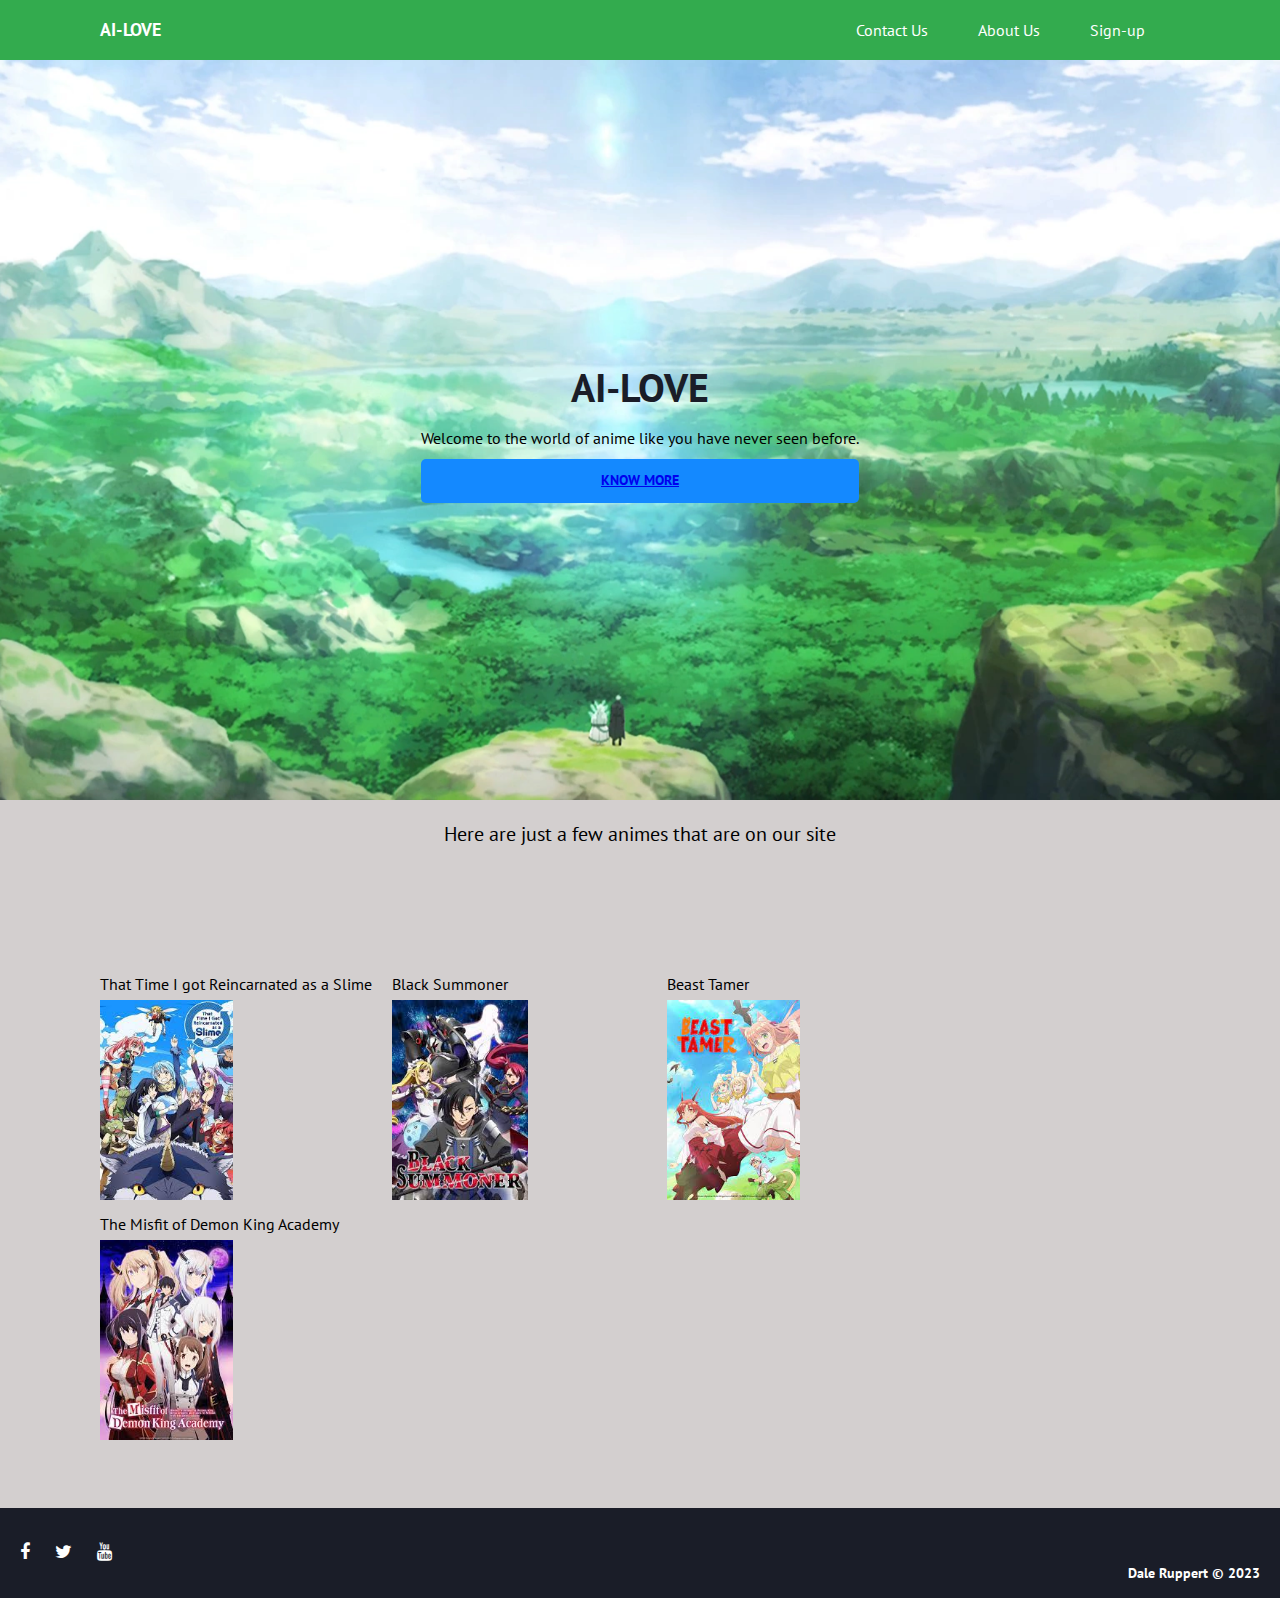
<file: index.html>
<!DOCTYPE html>
<html dir = ltr lang="en">
    <head>
        <meta charset="utf-8">
        <meta name="viewport" content="width=device-width, initial-scale=1">
        <meta name="author" content="Dale Ruppert">
        <meta name="description" content="Dale Ruppert: Web Developer">
        <meta name="keywords" content="web developer, web, developer, front-end, html, css, javascript, react, sql">
        <title>Home</title>
        <link rel="icon" href="./assets/img/fox sin.png" type="image/x-icon">
        <link rel="stylesheet" href="./assets/style/index.css" media="all">
        <link rel="stylesheet" href="./about.html" media="all">
        <link rel="stylesheet" href="./contact.html" media="all">
        <link rel="stylesheet" href="https://cdnjs.cloudflare.com/ajax/libs/font-awesome/4.7.0/css/font-awesome.min.css">
    </head>
    <body>
        <main>
            <header>
                <div class="container flexbox">
                    <div>
                        <h1>Ai-love</h1>
                    </div>
                    <nav>
                        <ul>
                            <li><a href="./contact.html">Contact Us</a></li>
                            <li><a href="./about.html">About Us</a></li>
                            <li><a href="#">Sign-up</a></li>
                            <i class="fa fa-bars"></i>
                        </ul>
                    </nav>
                </div>
            </header>
            <div class="center full-height">
                <div">
                    <h2>Ai-Love</h2>
                    <div class="welcome">
                        <p>Welcome to the world of anime like you have never seen before.</p>
                    </div>
                    <div class="more">
                        <a href="./about.html">Know more</a>
                    </div>
                </div>
            </div>
            <section>
                <div class="container">
                    <div class="intro">
                        <p>Here are just a few animes that are on our site</p>
                    </div>
                    <div class="row">
                        <div class="column">
                            <p>That Time I got Reincarnated as a Slime</p>
                            <img class="slime" src="./assets/img/Slime.jpg" alt="Tempest">
                        </div>
                        <div class="column">
                            <p>Black Summoner</p>
                            <img class="summoner" src="./assets/img/Summoner.jpg" alt="Melfina">
                        </div>
                        <div class="column">
                            <p>Beast Tamer</p>
                            <img class="tamer" src="./assets/img/Tamer.jpg" alt="Kanade">
                        </div>
                        <div class="column">
                            <p>The Misfit of Demon King Academy</p>
                            <img class="lord" src="./assets/img/Misfit.jpg" alt="Lord Anos">
                        </div>
                    </div>
                </div>
            </section>
            <footer>
                <h3 class="container footer">
                    <i class="fa fa-facebook-f"></i>
                    <i class="fa fa-twitter"></i>
                    <i class="fa fa-youtube"></i>
                    <p>Dale Ruppert &copy; 2023</p>
                </h3>
            </footer>
        </main>
    </body>
</html>
</file>
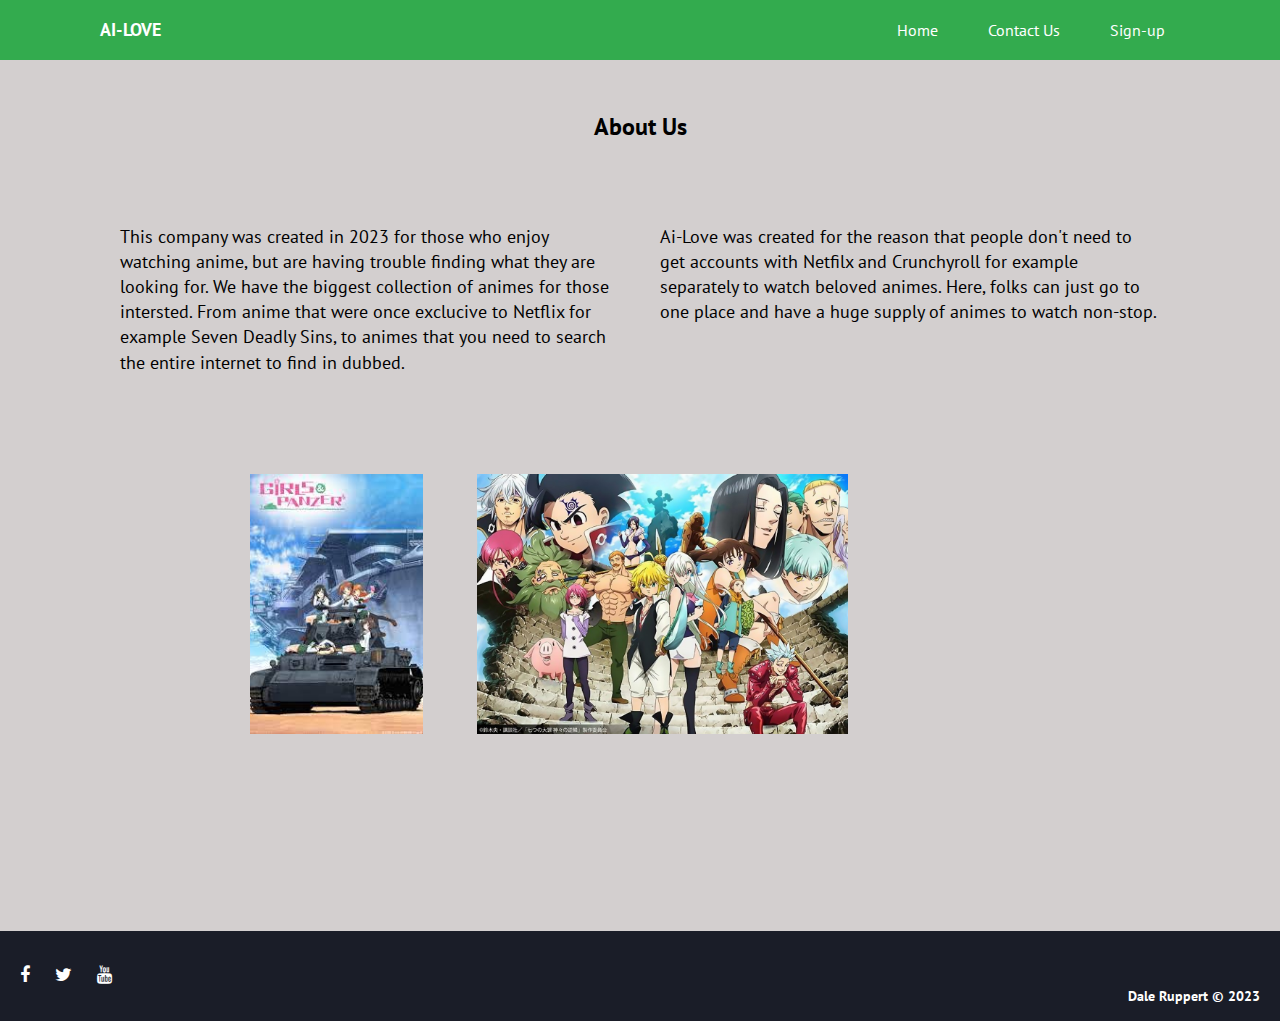
<file: about.html>
<!DOCTYPE html>
<html dir = ltr lang="en">
    <head>
        <meta charset="utf-8">
        <meta name="viewport" content="width=device-width, initial-scale=1">
        <meta name="author" content="Dale Ruppert">
        <meta name="description" content="Dale Ruppert: Web Developer">
        <meta name="keywords" content="web developer, web, developer, front-end, html, css, javascript, react, sql">
        <title>About Us</title>
        <link rel="icon" href="./assets/img/fox sin.png" type="image/x-icon">
        <link rel="stylesheet" href="./assets/style/about.css" media="all">
        <link rel="stylesheet" href="https://cdnjs.cloudflare.com/ajax/libs/font-awesome/4.7.0/css/font-awesome.min.css">
    </head>
    <body>
        <main>
            <header>
                <div class="container flexbox">
                    <div>
                        <h1>Ai-love</h1>
                    </div>
                    <nav>
                        <ul>
                            <li><a href="./index.html">Home</a></li>
                            <li><a href="./contact.html">Contact Us</a></li>
                            <li><a href="#">Sign-up</a></li>
                        </ul>
                    </nav>
                </div>
            </header>
            <div class="container flexbox">
                <h2>About Us</h2>
            </div>
            <div class="container flexbox">
                <p>
                    This company was created in 2023 for those who enjoy watching anime, but are having trouble finding what they 
                    are looking for. We have the biggest collection of animes for those intersted. From anime that were once exclucive
                    to Netflix for example Seven Deadly Sins, to animes that you need to search the entire internet to find in dubbed.
                </p>
                <p>
                    Ai-Love was created for the reason that people don't need to get accounts with Netfilx and Crunchyroll for example
                    separately to watch beloved animes. Here, folks can just go to one place and have a huge supply of animes to watch
                    non-stop. 
                </p>
            </div>
            <img class="image-1" src="./assets/img/Girls und Panzer.jpg" alt="Girls und Panzer">
            <img class="image-2" src="./assets/img/Sins.jpg" alt="The Seven Deadly Sins">
            <footer>
                <h3 class="container footer">
                    <i class="fa fa-facebook-f"></i>
                    <i class="fa fa-twitter"></i>
                    <i class="fa fa-youtube"></i>
                    <p>Dale Ruppert &copy; 2023</p>
                </h3>
            </footer>
        </main>
    </body>
</html>
</file>
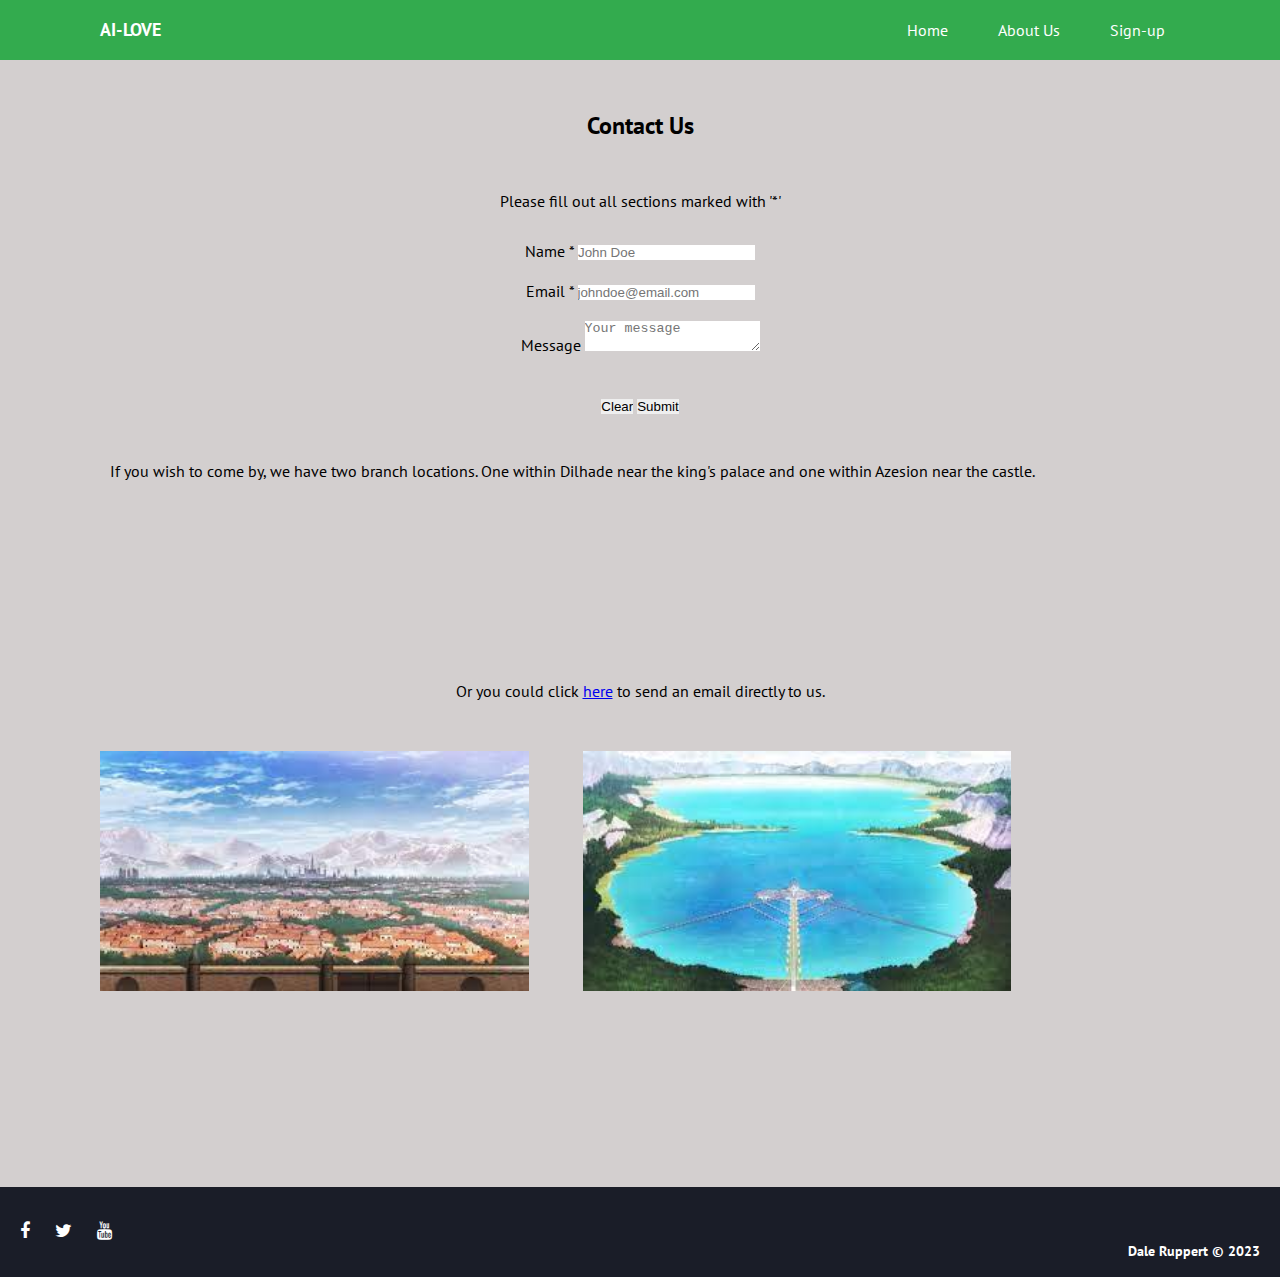
<file: contact.html>
<!DOCTYPE html>
<html dir = ltr lang="en">
    <head>
        <meta charset="utf-8">
        <meta name="viewport" content="width=device-width, initial-scale=1">
        <meta name="author" content="Dale Ruppert">
        <meta name="description" content="Dale Ruppert: Web Developer">
        <meta name="keywords" content="web developer, web, developer, front-end, html, css, javascript, react, sql">
        <title>Contact Us</title>
        <link rel="icon" href="./assets/img/fox sin.png" type="image/x-icon">
        <link rel="stylesheet" href="./assets/style/contact.css" media="all">
        <link rel="stylesheet" href="https://cdnjs.cloudflare.com/ajax/libs/font-awesome/4.7.0/css/font-awesome.min.css">
    </head>
    <body>
        <main>
            <header>
                <div class="container flexbox">
                    <div>
                        <h1>Ai-love</h1>
                    </div>
                    <nav>
                        <ul>
                            <li><a href="./index.html">Home</a></li>
                            <li><a href="./about.html">About Us</a></li>
                            <li><a href="#">Sign-up</a></li>
                        </ul>
                    </nav>
                </div>
            </header>
            <div class="container contact">
                    <h2>Contact Us</h2>
                <p>Please fill out all sections marked with '*'</p>
                <form method="post" action="#" name="registration">
                    <p>
                        <label>Name *</label>
                        <input 
                            type="text" 
                            name="name" 
                            placeholder="John Doe"
                            required
                        >
                    </p>
                    <p>
                        <label>Email *</label>
                        <input 
                            type="email" 
                            name="email" 
                            placeholder="johndoe@email.com"
                            required
                        >
                    </p>
                    <p>
                        <label>Message</label>
                        <textarea placeholder="Your message"></textarea>
                    </p>
                    <section>
                        <input type="reset" value="Clear">
                        <input type="submit" value="Submit">
                    </section>
                </form>
                <div class="location flexbox">
                    <p>
                        If you wish to come by, we have two branch locations. One within Dilhade near the king's palace and one within
                        Azesion near the castle.
                    </p>
                </div>
                <div>
                    <p>
                        Or you could click <a href="mailto:daleruppert@shaw.ca" 
                        title="Send us and email">here</a> to send an email directly to us.
                    </p>
                </div>
                <img class="image-1" src="./assets/img/Dilhade.jpg" alt="Dilhade">
                <img class="image-2" src="./assets/img/Azesion.jpg" alt="Azesion">
            </div>
            <footer>
                <h3 class="container footer">
                    <i class="fa fa-facebook-f"></i>
                    <i class="fa fa-twitter"></i>
                    <i class="fa fa-youtube"></i>
                    <p>Dale Ruppert &copy; 2023</p>
                </h3>
            </footer>
        </main>
        
    </body>
</html>
</file>
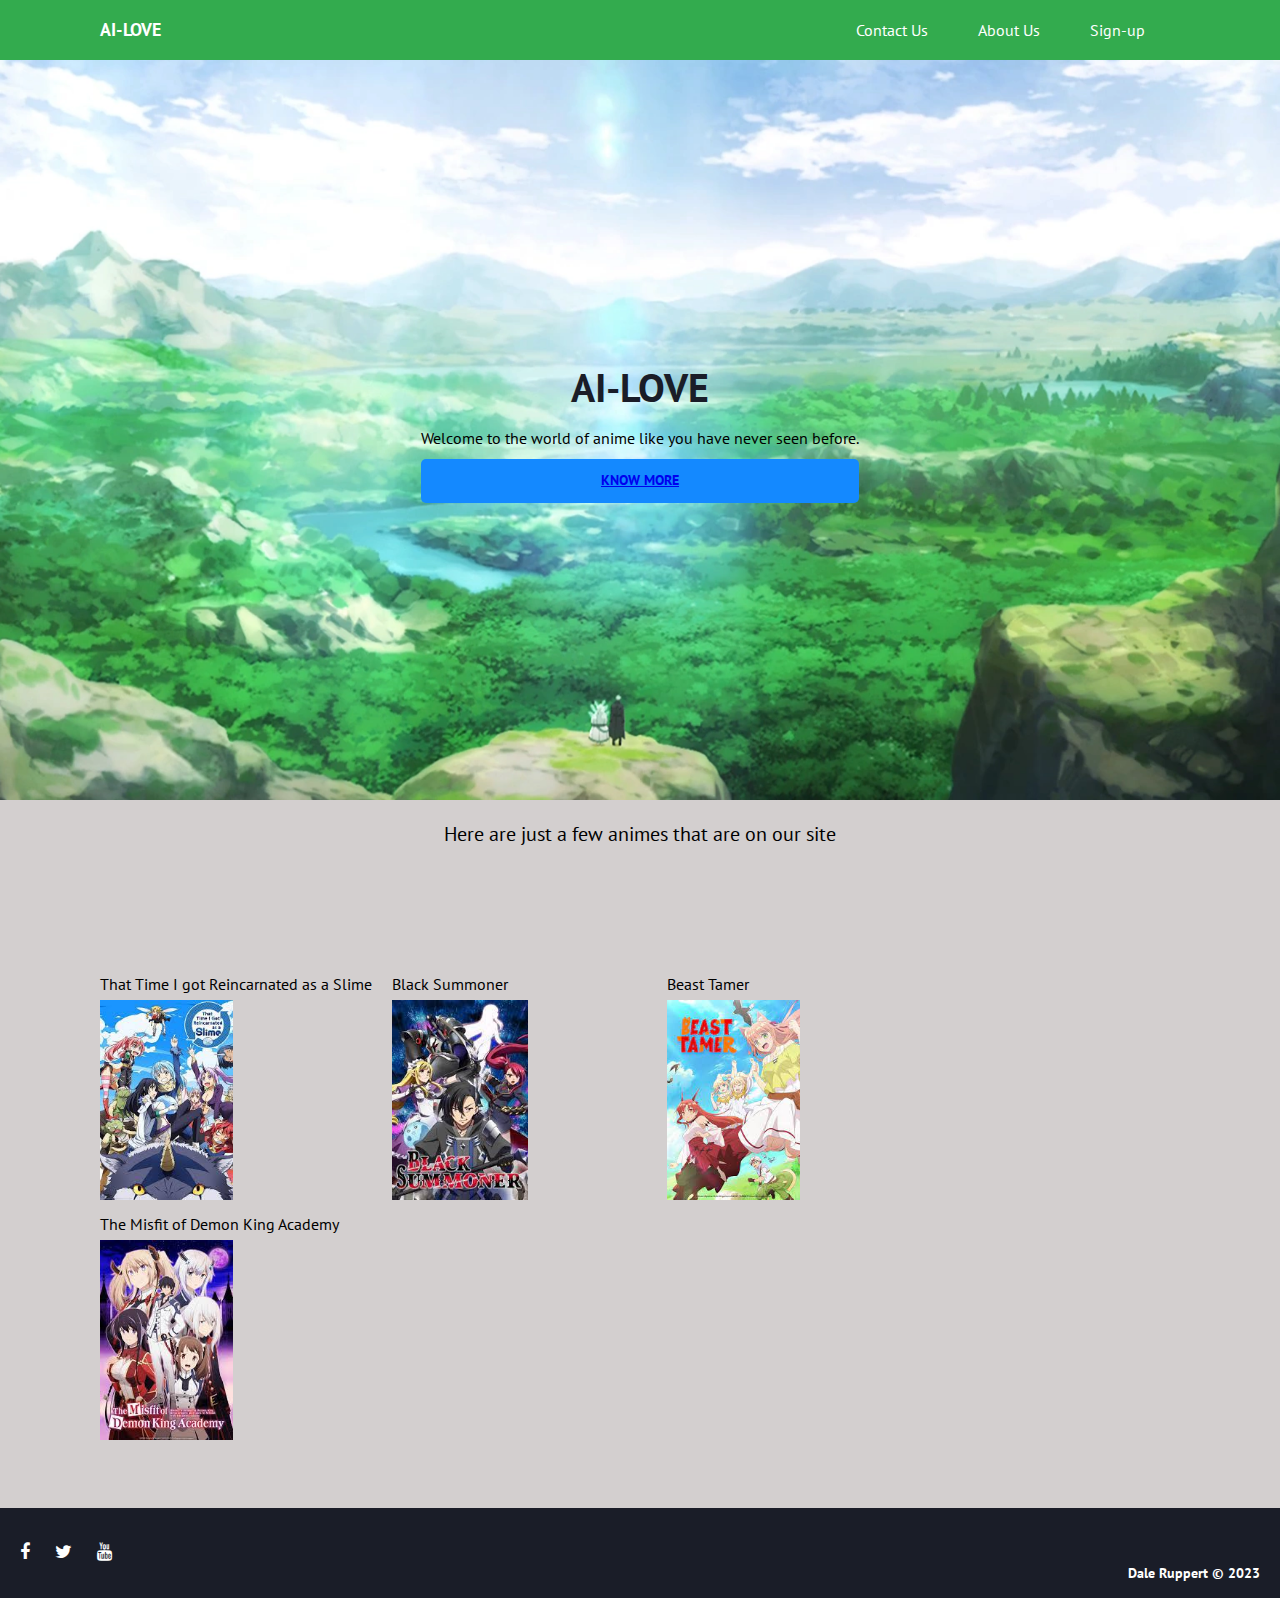
<file: main.html>
<!DOCTYPE html>
<html dir = ltr lang="en">
    <head>
        <meta charset="utf-8">
        <meta name="viewport" content="width=device-width, initial-scale=1">
        <meta name="author" content="Dale Ruppert">
        <meta name="description" content="Dale Ruppert: Web Developer">
        <meta name="keywords" content="web developer, web, developer, front-end, html, css, javascript, react, sql">
        <title>Home</title>
        <link rel="icon" href="./assets/img/fox sin.png" type="image/x-icon">
        <link rel="stylesheet" href="./assets/style/main.css" media="all">
        <link rel="stylesheet" href="./about.html" media="all">
        <link rel="stylesheet" href="./contact.html" media="all">
        <link rel="stylesheet" href="https://cdnjs.cloudflare.com/ajax/libs/font-awesome/4.7.0/css/font-awesome.min.css">
    </head>
    <body>
        <main>
            <header>
                <div class="container flexbox">
                    <div>
                        <h1>Ai-love</h1>
                    </div>
                    <nav>
                        <ul>
                            <li><a href="./contact.html">Contact Us</a></li>
                            <li><a href="./about.html">About Us</a></li>
                            <li><a href="#">Sign-up</a></li>
                            <i class="fa fa-bars"></i>
                        </ul>
                    </nav>
                </div>
            </header>
            <div class="center full-height">
                <div">
                    <h2>Ai-Love</h2>
                    <div class="welcome">
                        <p>Welcome to the world of anime like you have never seen before.</p>
                    </div>
                    <div class="more">
                        <a href="./about.html">Know more</a>
                    </div>
                </div>
            </div>
            <section>
                <div class="container">
                    <div class="intro">
                        <p>Here are just a few animes that are on our site</p>
                    </div>
                    <div class="row">
                        <div class="column">
                            <p>That Time I got Reincarnated as a Slime</p>
                            <img class="slime" src="./assets/img/Slime.jpg" alt="Tempest">
                        </div>
                        <div class="column">
                            <p>Black Summoner</p>
                            <img class="summoner" src="./assets/img/Summoner.jpg" alt="Melfina">
                        </div>
                        <div class="column">
                            <p>Beast Tamer</p>
                            <img class="tamer" src="./assets/img/Tamer.jpg" alt="Kanade">
                        </div>
                        <div class="column">
                            <p>The Misfit of Demon King Academy</p>
                            <img class="lord" src="./assets/img/Misfit.jpg" alt="Lord Anos">
                        </div>
                    </div>
                </div>
            </section>
            <footer>
                <h3 class="container footer">
                    <i class="fa fa-facebook-f"></i>
                    <i class="fa fa-twitter"></i>
                    <i class="fa fa-youtube"></i>
                    <p>Dale Ruppert &copy; 2023</p>
                </h3>
            </footer>
        </main>
    </body>
</html>
</file>
<file: assets/style/index.css>
@charset "utf=8";
@import url('https://fonts.googleapis.com/css2?family=PT+Sans&display=swap');


:root {
  --app-dark-bg: #1a1d28;
  --app-red-bg: #fd0929;
  --app-green-bg: #33ab4e;
  --app-blue-bg: #3c57ff;
  --app-purple-bg: #833cff;
  --app-orange-bg: #ff833c;
  --app-grey-bg: #d3cfcf;
  --app-light-grey-bg: #e6e0e0;
  --app-white-bg: #ffff;
  --app-white-font: #ffff;
  --app-blue-font: #5f74f9;
  --app-black-font: #1a1d28;
}

* {
    margin: 0;
    padding: 0;
    outline: none;
    border-style: none;
    vertical-align: baseline;
    box-sizing: border-box;
  }

  body {
    overflow: hidden;
    height: 1000px;
    font-family: 'PT Sans', Arial, Helvetica, sans-serif;
    font-weight: 400;
    line-height: 1.4;
    overflow: scroll;
    background-color: var(--app-grey-bg);
  }

.container {
    width: min(100% - 30px, 1080px);
    margin-inline: auto;
}

main {
  height: calc(100dvh - 80px - 80px);
}

.flexbox {
  display: flex;
}

header {
  background-color: var(--app-green-bg);
  height: 60px;
  overflow: hidden;
}

header div {
  width: 40%;
}

h1 {
  font-size: 18px;
  font-weight: 600;
  color: var(--app-white-font);
  line-height: 60px;
  text-transform: uppercase;
  letter-spacing: 0.2px;
}

nav {
  width: 60%;
  text-align: right;
}

nav ul {
  font-size: 0;
  list-style-type: none;
}

nav ul li {
  display: inline;
  line-height: 60px;
}

nav ul li a {
  display: inline-block;
  padding: 0 15px;
  font-size: 16px;
  color: #ffff;
  text-decoration: none;
  transition: color 0.25s ease-in-out;
}

nav ul li a:hover {
  background-color: var(--app-red-bg);
  color: var(--app-white-font);
}

nav ul li + li {
  margin-left: 20px;
}

.center {
  background: #000 url(../img/The\ Great\ Forest\ of\ Aharthern.webp) center center / cover no-repeat fixed;
  height: 100%;
  display: grid;
  place-items: center;
}

.center div {
  text-align: center;
}

h2 {
  text-align: center;
  font-size: 18px;
  font-weight: 600;
  line-height: 60px;
  text-transform: uppercase;
  letter-spacing: 0.2px;
}

h2 {
  font-size: 40px;
  color: var(--app-black-font);
}

.full-height {
  height: 100%;
}

section div {
  margin-top: 20px;
}

.more {
  font-size: 14px;
  font-weight: 600;
  color: var(--app-white-font);
  text-transform: uppercase;
  text-decoration: none;
  background-color: #1489ff;
  border-radius: 5px;
  padding: 12px 12px;
  transition: all ease-in-out;

}

div a:hover {
  color: var(--app-red-bg);
}

.column p {
  margin: 5px auto;
  text-align: left;
}

.welcome {
  margin: 10px auto;
}

.intro {
  text-align: center;
  font-size: 20px;
}

.row {
  margin-top: 100px;
  display: flex;
  flex-wrap: wrap;
  gap: 20px;
  background-color: transparent;
  border-radius: none;
}

.column {
  flex: 0 1 auto;
  min-width: calc(25% - 15px);
  height: 200px;
}

img {
  max-height: 100%;
  align-items: center;
}


@media screen and (max-width: 601px) {
  nav ul li {
     display: none;
  }
}

@media screen and (max-width: 600px) {
  nav ul i {
     display: inline-block;
  }
}

@media screen and (max-width: 768px) {
  .column {
      width: calc(50% - 10px);
  }
}

@media screen and (max-width: 480px) {
  .column {
      width: 100%;
  }
}

.footer {
  margin-top: 100px;
  font-size: 18px;
  bottom: 0;
  left: 0;
  width: 100%;
  height: 90px;
  color: var(--app-white-font);
  background-color: var(--app-dark-bg);
}

i {
  margin: 15px auto auto 20px;
  padding-top: 20px;
}

h3 p {
  text-align: end;
  margin-right: 20px;
  font-size: 14px;
}
</file>
<file: assets/style/about.css>
@charset "utf=8";
@import url('https://fonts.googleapis.com/css2?family=PT+Sans&display=swap');


:root {
  --app-dark-bg: #1a1d28;
  --app-red-bg: #fd0929;
  --app-green-bg: #33ab4e;
  --app-blue-bg: #3c57ff;
  --app-purple-bg: #833cff;
  --app-orange-bg: #ff833c;
  --app-grey-bg: #d3cfcf;
  --app-white-bg: #ffff;
  --app-white-font: #ffff;
  --app-blue-font: #5f74f9;
}

* {
    margin: 0;
    padding: 0;
    outline: none;
    border-style: none;
    vertical-align: baseline;
    box-sizing: border-box;
  }

  body {
    font-family: 'PT Sans', Arial, Helvetica, sans-serif;
    font-weight: 400;
    line-height: 1.4;
    overflow: scroll;
    background-color: var(--app-grey-bg);
  }

.container {
    width: min(100% - 30px, 1080px);
    margin-inline: auto;
}

main {
    height: calc(100dvh - 80px - 80px);
  }

.flexbox {
  display: flex;
}

header {
  background-color: var(--app-green-bg);
  height: 60px;
  overflow: hidden;
}

header div {
  width: 40%;
}

h1 {
  font-size: 18px;
  font-weight: 600;
  color: var(--app-white-font);
  line-height: 60px;
  text-transform: uppercase;
  letter-spacing: 0.2px;
}

nav {
  width: 60%;
  text-align: right;
}

nav ul {
  font-size: 0;
  list-style-type: none;
}

nav ul li {
  display: inline;
  line-height: 60px;
}

nav ul li a {
  display: inline-block;
  padding: 0 15px;
  font-size: 16px;
  color: #ffff;
  text-decoration: none;
  transition: color 0.25s ease-in-out;
}

nav ul li a:hover {
  background-color: var(--app-red-bg);
  color: var(--app-white-font);
}

nav ul li + li {
  margin-left: 20px;
}

h2 {
    margin: 50px auto;
    text-align: center;
}

div p {
    font-size: 18px;
    width: 50%;
    height: 20px;
    margin: 30px 20px;
}

.image-1 {
    position: static;
    margin: 200px auto auto 250px;
    height: 260px;
}

.image-2 {
    position: static;
    margin: 50px auto auto 50px;
    height: 260px;
}

@media screen and (max-width: 690px){
  .image-1 {
    margin-top: 350px;
  }
}

@media screen and (max-width: 690px){
  .image-2 {
    margin-top: 30px;
  }
}

@media screen and (max-width: 601px) {
  nav ul li {
     display: none;
  }
}

@media screen and (max-width: 600px) {
  nav ul i {
     display: inline-block;
  }
}

@media screen and (max-width: 768px) {
  .column {
      width: calc(50% - 10px);
  }
}

@media screen and (max-width: 480px) {
  .column {
      width: 100%;
  }
}

.footer {
    margin-top: 15%;
    font-size: 18px;
    bottom: 0;
    left: 0;
    width: 100%;
    height: 90px;
    color: var(--app-white-font);
    background-color: var(--app-dark-bg);
  }
  
  i {
    margin: 15px auto auto 20px;
    padding-top: 20px;
  }
  
  h3 p {
    text-align: end;
    margin-right: 20px;
    font-size: 14px;
  }
</file>
<file: assets/style/contact.css>
@charset "utf=8";
@import url('https://fonts.googleapis.com/css2?family=PT+Sans&display=swap');


:root {
  --app-dark-bg: #1a1d28;
  --app-red-bg: #fd0929;
  --app-green-bg: #33ab4e;
  --app-blue-bg: #3c57ff;
  --app-purple-bg: #833cff;
  --app-orange-bg: #ff833c;
  --app-grey-bg: #d3cfcf;
  --app-white-font: #ffff;
  --app-blue-font: #5f74f9;
}

* {
    margin: 0;
    padding: 0;
    outline: none;
    border-style: none;
    vertical-align: baseline;
    box-sizing: border-box;
  }

  body {
    font-family: 'PT Sans', Arial, Helvetica, sans-serif;
    background-color: var(--app-grey-bg);
  }

.container {
    width: min(100% - 30px, 1080px);
    margin-inline: auto;
}

main {
    height: calc(100dvh - 80px - 80px);
  }

.flexbox {
  display: flex;
}

header {
  background-color: var(--app-green-bg);
  height: 60px;
  overflow: hidden;
}

header div {
  width: 40%;
}

h1 {
  font-size: 18px;
  font-weight: 600;
  color: var(--app-white-font);
  line-height: 60px;
  text-transform: uppercase;
  letter-spacing: 0.2px;
}

nav {
  width: 60%;
  text-align: right;
}

nav ul {
  font-size: 0;
  list-style-type: none;
}

nav ul li {
  display: inline;
  line-height: 60px;
}

nav ul li a {
  display: inline-block;
  padding: 0 15px;
  font-size: 16px;
  color: #ffff;
  text-decoration: none;
  transition: color 0.25s ease-in-out;
}

nav ul li a:hover {
  background-color: var(--app-red-bg);
  color: var(--app-white-font);
}

nav ul li + li {
  margin-left: 20px;
}

h2 {
    margin: 50px auto;
    text-align: center;
}

form {
    height: 20px;
    margin: 30px 20px;
    text-align: center;
}

.contact p {
  text-align: center;
}

p + p {
    margin-top: 20px;
}

section {
    margin: 20px 10px;
    padding: 20px;
}

.location {
  margin: 200px 10px;
}

.image-1 {
    position: static;
    margin: 50px auto auto auto;
    height: 240px;
}

.image-2 {
    position: static;
    margin: 50px auto auto 50px;
    height: 240px;
}

@media screen and (max-width: 950px){
  .image-2 {
    margin-left: auto;
  }
}

@media screen and (max-width: 601px) {
  nav ul li {
     display: none;
  }
}

@media screen and (max-width: 600px) {
  nav ul i {
     display: inline-block;
  }
}

@media screen and (max-width: 768px) {
  .column {
      width: calc(50% - 10px);
  }
}

@media screen and (max-width: 480px) {
  .column {
      width: 100%;
  }
}

.footer {
    margin-top: 15%;
    font-size: 18px;
    bottom: 0;
    left: 0;
    width: 100%;
    height: 90px;
    color: var(--app-white-font);
    background-color: var(--app-dark-bg);
  }
  
  i {
    margin: 15px auto auto 20px;
    padding-top: 20px;
  }
  
  h3 p {
    text-align: end;
    margin-right: 20px;
    font-size: 14px;
  }
</file>
<file: assets/style/main.css>
@charset "utf=8";
@import url('https://fonts.googleapis.com/css2?family=PT+Sans&display=swap');


:root {
  --app-dark-bg: #1a1d28;
  --app-red-bg: #fd0929;
  --app-green-bg: #33ab4e;
  --app-blue-bg: #3c57ff;
  --app-purple-bg: #833cff;
  --app-orange-bg: #ff833c;
  --app-grey-bg: #d3cfcf;
  --app-light-grey-bg: #e6e0e0;
  --app-white-bg: #ffff;
  --app-white-font: #ffff;
  --app-blue-font: #5f74f9;
  --app-black-font: #1a1d28;
}

* {
    margin: 0;
    padding: 0;
    outline: none;
    border-style: none;
    vertical-align: baseline;
    box-sizing: border-box;
  }

  body {
    overflow: hidden;
    height: 1000px;
    font-family: 'PT Sans', Arial, Helvetica, sans-serif;
    font-weight: 400;
    line-height: 1.4;
    overflow: scroll;
    background-color: var(--app-grey-bg);
  }

.container {
    width: min(100% - 30px, 1080px);
    margin-inline: auto;
}

main {
  height: calc(100dvh - 80px - 80px);
}

.flexbox {
  display: flex;
}

header {
  background-color: var(--app-green-bg);
  height: 60px;
  overflow: hidden;
}

header div {
  width: 40%;
}

h1 {
  font-size: 18px;
  font-weight: 600;
  color: var(--app-white-font);
  line-height: 60px;
  text-transform: uppercase;
  letter-spacing: 0.2px;
}

nav {
  width: 60%;
  text-align: right;
}

nav ul {
  font-size: 0;
  list-style-type: none;
}

nav ul li {
  display: inline;
  line-height: 60px;
}

nav ul li a {
  display: inline-block;
  padding: 0 15px;
  font-size: 16px;
  color: #ffff;
  text-decoration: none;
  transition: color 0.25s ease-in-out;
}

nav ul li a:hover {
  background-color: var(--app-red-bg);
  color: var(--app-white-font);
}

nav ul li + li {
  margin-left: 20px;
}

.center {
  background: #000 url(../img/The\ Great\ Forest\ of\ Aharthern.webp) center center / cover no-repeat fixed;
  height: 100%;
  display: grid;
  place-items: center;
}

.center div {
  text-align: center;
}

h2 {
  text-align: center;
  font-size: 18px;
  font-weight: 600;
  line-height: 60px;
  text-transform: uppercase;
  letter-spacing: 0.2px;
}

h2 {
  font-size: 40px;
  color: var(--app-black-font);
}

.full-height {
  height: 100%;
}

section div {
  margin-top: 20px;
}

.more {
  font-size: 14px;
  font-weight: 600;
  color: var(--app-white-font);
  text-transform: uppercase;
  text-decoration: none;
  background-color: #1489ff;
  border-radius: 5px;
  padding: 12px 12px;
  transition: all ease-in-out;

}

div a:hover {
  color: var(--app-red-bg);
}

.column p {
  margin: 5px auto;
  text-align: left;
}

.welcome {
  margin: 10px auto;
}

.intro {
  text-align: center;
  font-size: 20px;
}

.row {
  margin-top: 100px;
  display: flex;
  flex-wrap: wrap;
  gap: 20px;
  background-color: transparent;
  border-radius: none;
}

.column {
  flex: 0 1 auto;
  min-width: calc(25% - 15px);
  height: 200px;
}

img {
  max-height: 100%;
  align-items: center;
}


@media screen and (max-width: 601px) {
  nav ul li {
     display: none;
  }
}

@media screen and (max-width: 600px) {
  nav ul i {
     display: inline-block;
  }
}

@media screen and (max-width: 768px) {
  .column {
      width: calc(50% - 10px);
  }
}

@media screen and (max-width: 480px) {
  .column {
      width: 100%;
  }
}

.footer {
  margin-top: 100px;
  font-size: 18px;
  bottom: 0;
  left: 0;
  width: 100%;
  height: 90px;
  color: var(--app-white-font);
  background-color: var(--app-dark-bg);
}

i {
  margin: 15px auto auto 20px;
  padding-top: 20px;
}

h3 p {
  text-align: end;
  margin-right: 20px;
  font-size: 14px;
}
</file>
